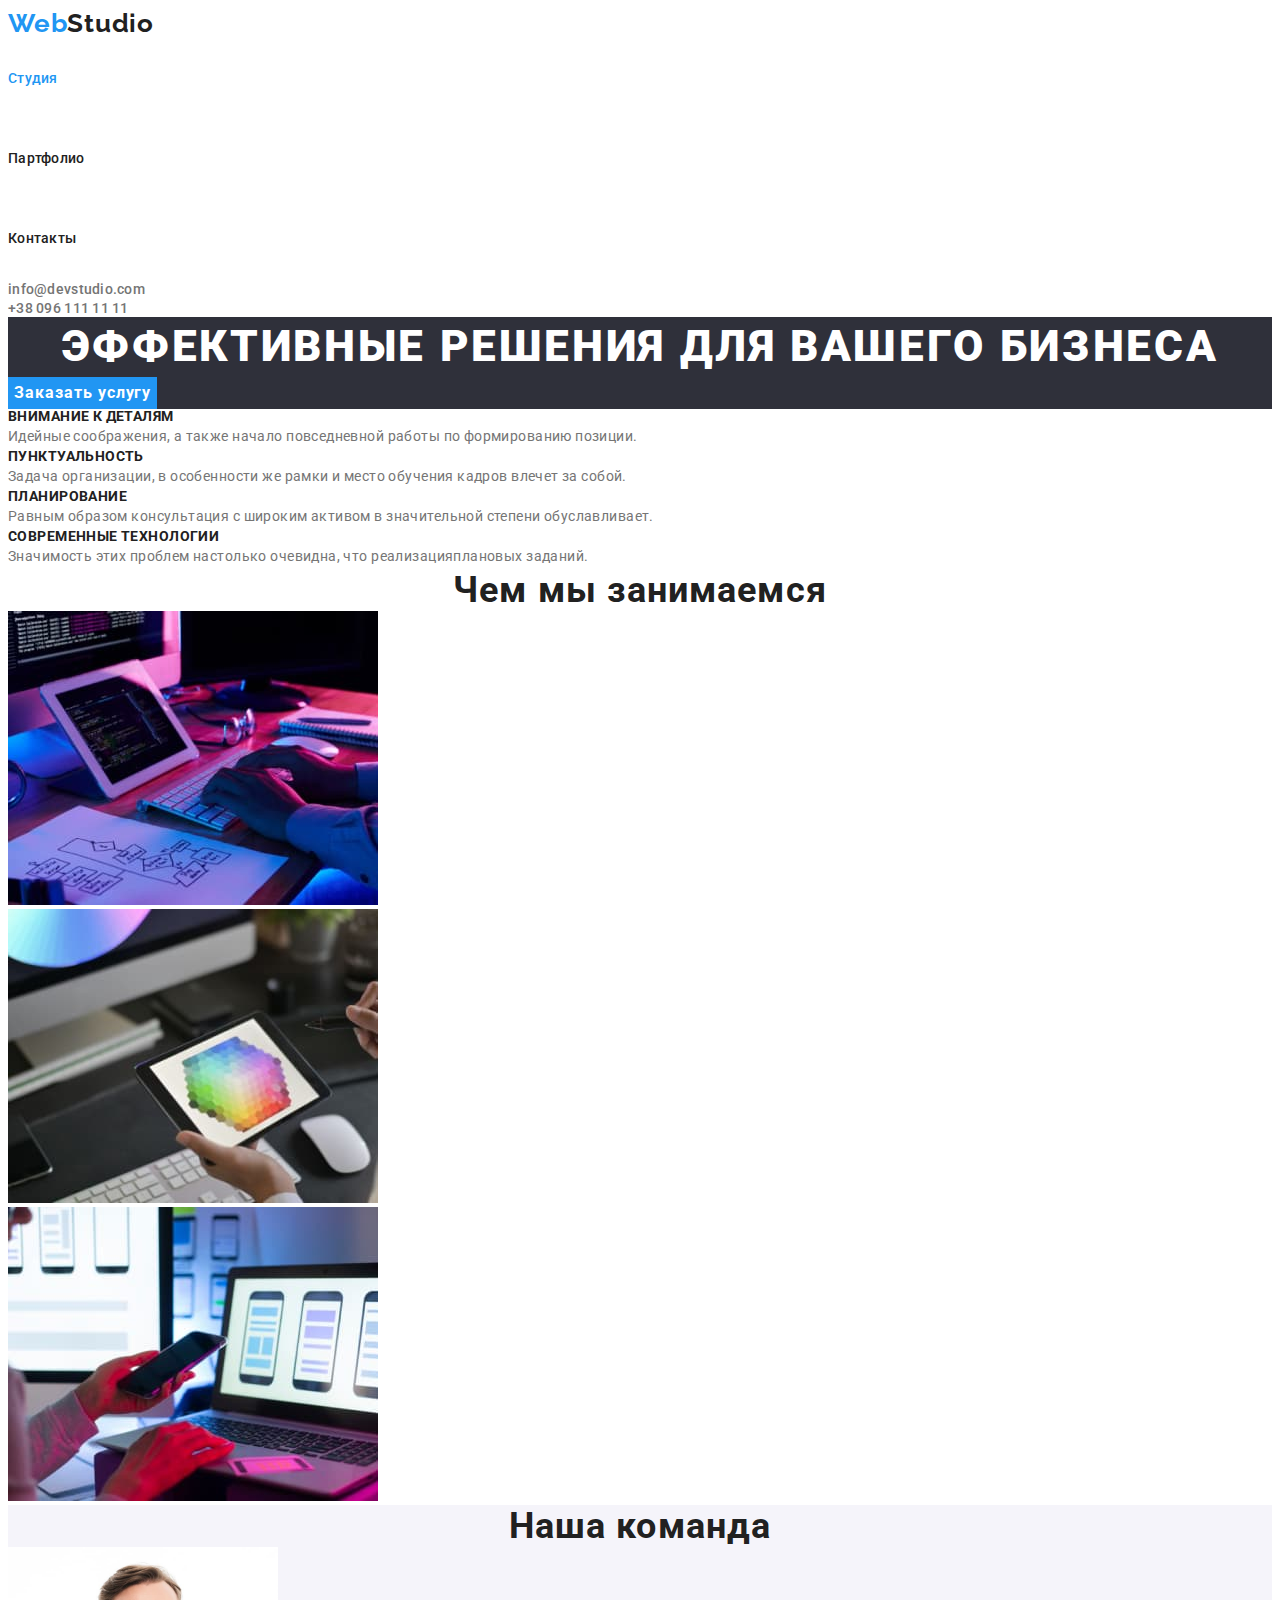
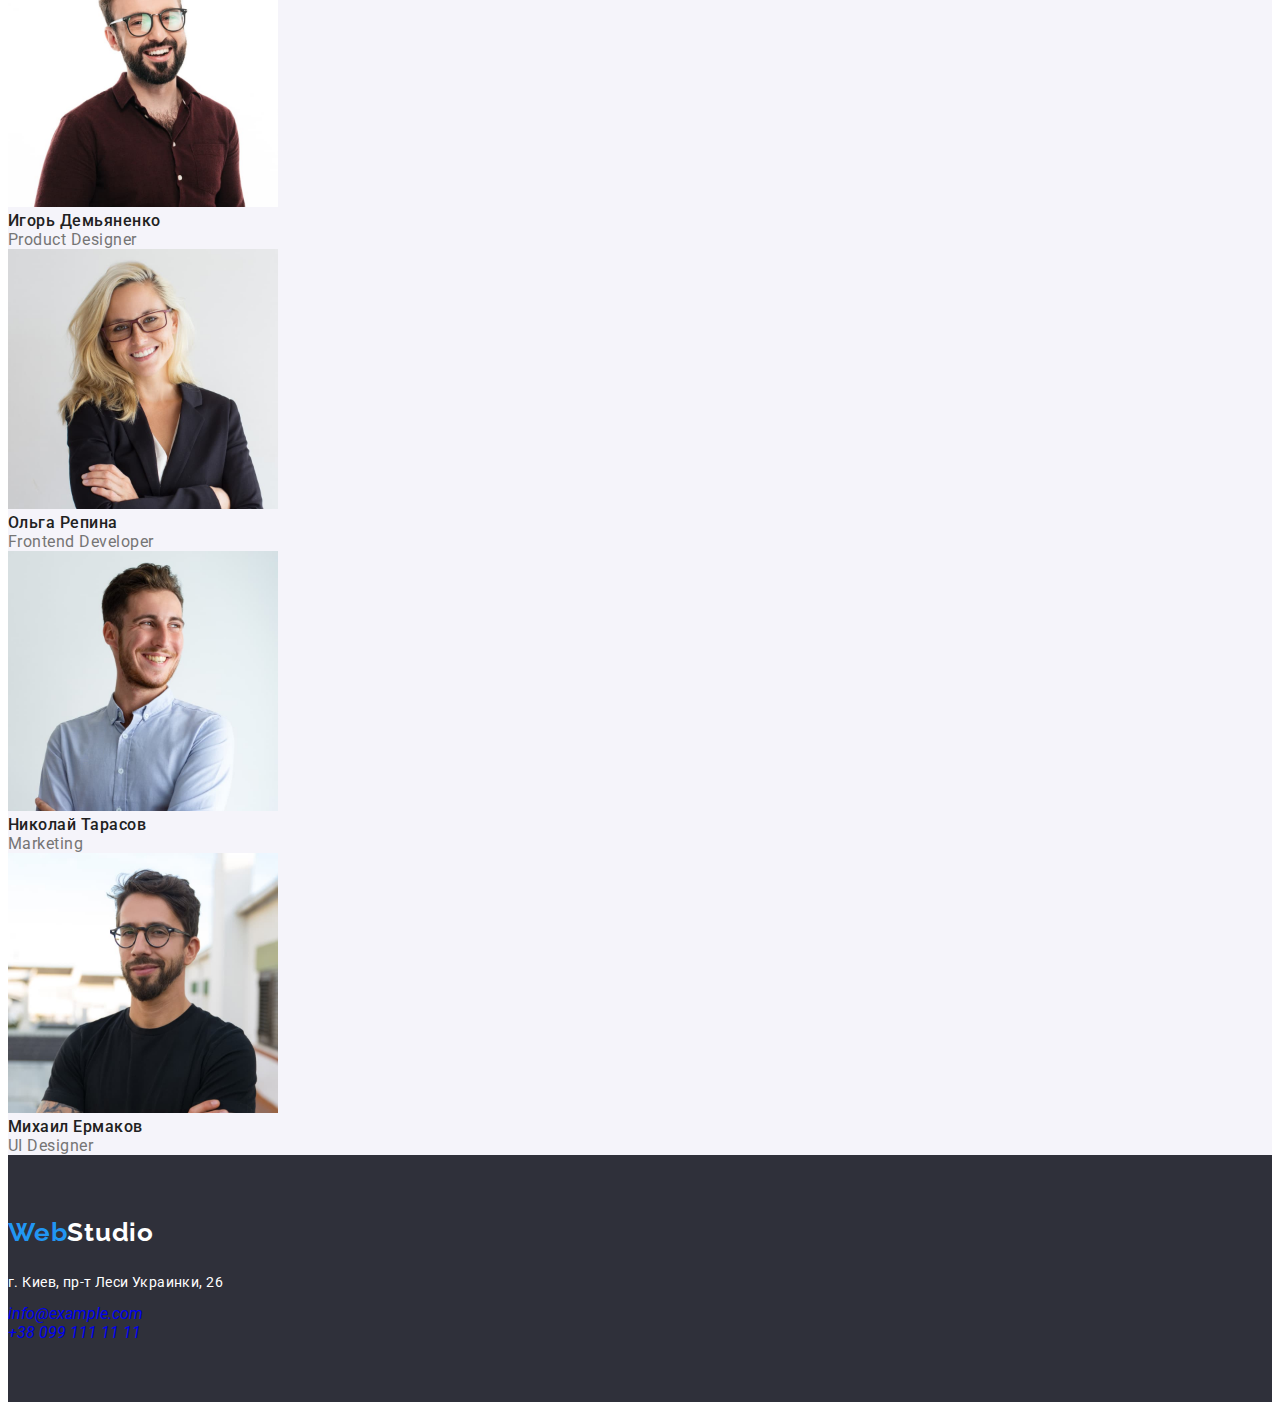
<file: index.html>
<!DOCTYPE html>
<html lang="ru">
  <head>
    <meta charset="UTF-8" />
    <meta http-equiv="X-UA-Compatible" content="IE=edge" />
    <meta name="viewport" content="width=device-width, initial-scale=1.0" />
    <title>Studio</title>

    <!--Castom styles-->
    <link rel="stylesheet" href="./css/styles.css" />

    <!--Fonts-->
    <link rel="preconnect" href="https://fonts.googleapis.com" />
    <link rel="preconnect" href="https://fonts.gstatic.com" crossorigin />
    <link
      href="https://fonts.googleapis.com/css2?family=Raleway:wght@700&family=Roboto:wght@400;500;700;900&display=swap"
      rel="stylesheet"
    />
  </head>

  <body>
    <!--Header-->
    <header class="header">
      <!--Novigations-->
      <a class="header-logo link" href="./index.html">
        <span class="logo-span"> Web</span>Studio</a
      >
      <nav>
        <ul class="list">
          <li>
            <a class="navigation-studio current link" href="./index.html"
              >Студия</a
            >
          </li>
          <li>
            <a class="navigation-portfolio link" href="./portfolio.html"
              >Партфолио</a
            >
          </li>
          <li>
            <a class="navigation-contacts link" href="">Контакты</a>
          </li>
        </ul>
      </nav>
      <!--Contacts-->
      <ul class="list">
        <li>
          <a class="item-email link" href="mailto:info@devstudio.com"
            >info@devstudio.com</a
          >
        </li>
        <li>
          <a class="item-phone link" href="tel:+380961111111"
            >+38 096 111 11 11</a
          >
        </li>
      </ul>
    </header>

    <!--Main content-->
    <main>
      <!--Hero-->
      <section class="hero">
        <h1 class="hero-title">Эффективные решения для вашего бизнеса</h1>
        <button class="hero-btn btn" type="button">Заказать услугу</button>
      </section>

      <!--Benefits-->
      <section class="benefits">
        <h2 hidden>hidden</h2>
        <ul class="list">
          <li>
            <h3 class="benefits-title">Внимание к деталям</h3>
            <p class="benefits-txt">
              Идейные соображения, а также начало повседневной работы по
              формированию позиции.
            </p>
          </li>
          <li>
            <h3 class="benefits-title">Пунктуальность</h3>
            <p class="benefits-txt">
              Задача организации, в особенности же рамки и место обучения кадров
              влечет за собой.
            </p>
          </li>
          <li>
            <h3 class="benefits-title">Планирование</h3>
            <p class="benefits-txt">
              Равным образом консультация с широким активом в значительной
              степени обуславливает.
            </p>
          </li>
          <li>
            <h3 class="benefits-title">Современные технологии</h3>
            <p class="benefits-txt">
              Значимость этих проблем настолько очевидна, что реализацияплановых
              заданий.
            </p>
          </li>
        </ul>
      </section>

      <!--Service-->
      <section class="service">
        <h2 class="service-title">Чем мы занимаемся</h2>
        <ul class="list">
          <li>
            <img
              src="./images/studio-img-1.jpg"
              alt="рабочий стол: монитор, планшет с кодом, работник печатает на клавиауре, подсвечено розовым"
              width="370"
              height="294"
            />
          </li>
          <li>
            <img
              src="./images/studio-img-2.jpg"
              alt="ноутбук с примерами интерфейсов для смартфонов, в руках работника смартфон. "
              width="370"
              height="294"
            />
          </li>
          <li>
            <img
              src="./images/studio-img-3.jpg"
              alt="в руках дизайнера пэн и планшет с примером цветового куга разделенного на деления "
              width="370"
              height="294"
            />
          </li>
        </ul>
      </section>

      <!--Team-->
      <section class="team">
        <h2 class="team-title">Наша команда</h2>
        <ul class="list">
          <li>
            <img
              src="./images/studio-img-4.jpg"
              alt="улыбающийся мужчина 30 лет на белом фоне. в коричневой рубашке, с темными волосами, бородой, округлыми очками"
              width="270"
              height="260"
            />
            <h3 class="teammade">Игорь Демьяненко</h3>
            <p class="teammade-position" lang="en">Product Designer</p>
          </li>

          <li>
            <img
              src="./images/studio-img-5.jpg"
              alt="улыбающияся женщина 30 лет на сером фоне. блондинка в прямоугольных очках, черном пиджаке"
              width="270"
              height="260"
            />
            <h3 class="teammade">Ольга Репина</h3>
            <p class="teammade-position" lang="en">Frontend Developer</p>
          </li>

          <li>
            <img
              src="./images/studio-img-6.jpg"
              alt="улыбающийся мужчина 30 лет на сером фоне. в голубой рубашке, с рыжими волосами, щетиной"
              width="270"
              height="260"
            />
            <h3 class="teammade">Николай Тарасов</h3>
            <p class="teammade-position" lang="en">Marketing</p>
          </li>

          <li>
            <img
              src="./images/studio-img-7.jpg"
              alt="улыбающийся мужчина 30 лет на фоне города. в черной футболке, с черными волосами, бородой, округлыми очками"
              width="270"
              height="260"
            />
            <h3 class="teammade">Михаил Ермаков</h3>
            <p class="teammade-position" lang="en">UI Designer</p>
          </li>
        </ul>
      </section>
    </main>

    <!--Footer-->
    <footer class="footer">
      <a class="footer-logo link" href="./index.html">
        <span class="logo-span"> Web</span>Studio</a
      >
      <address>
        <ul class="list">
          <li>
            <a
              class="footer-link-adress link"
              href="https://www.google.com/maps/place/%D0%B1%D1%83%D0%BB.+%D0%9B%D0%B5%D1%81%D0%B8+%D0%A3%D0%BA%D1%80%D0%B0%D0%B8%D0%BD%D0%BA%D0%B8,+26,+%D0%9A%D0%B8%D0%B5%D0%B2,+%D0%A3%D0%BA%D1%80%D0%B0%D0%B8%D0%BD%D0%B0,+02000/data=!4m2!3m1!1s0x40d4cf0e033ecbe9:0x57a4dffefec77da0?sa=X&ved=2ahUKEwiR7r6asKr4AhVFR_EDHUUcAAkQ8gF6BAgIEAE"
              >г. Киев, пр-т Леси Украинки, 26</a
            >
          </li>
          <li>
            <a class="footer-link link" href="mailto:info@example.com"
              >info@example.com</a
            >
          </li>
          <li>
            <a class="footer-link link" href="tel:+380991111111"
              >+38 099 111 11 11</a
            >
          </li>
        </ul>
      </address>
    </footer>
  </body>
</html>
</file>
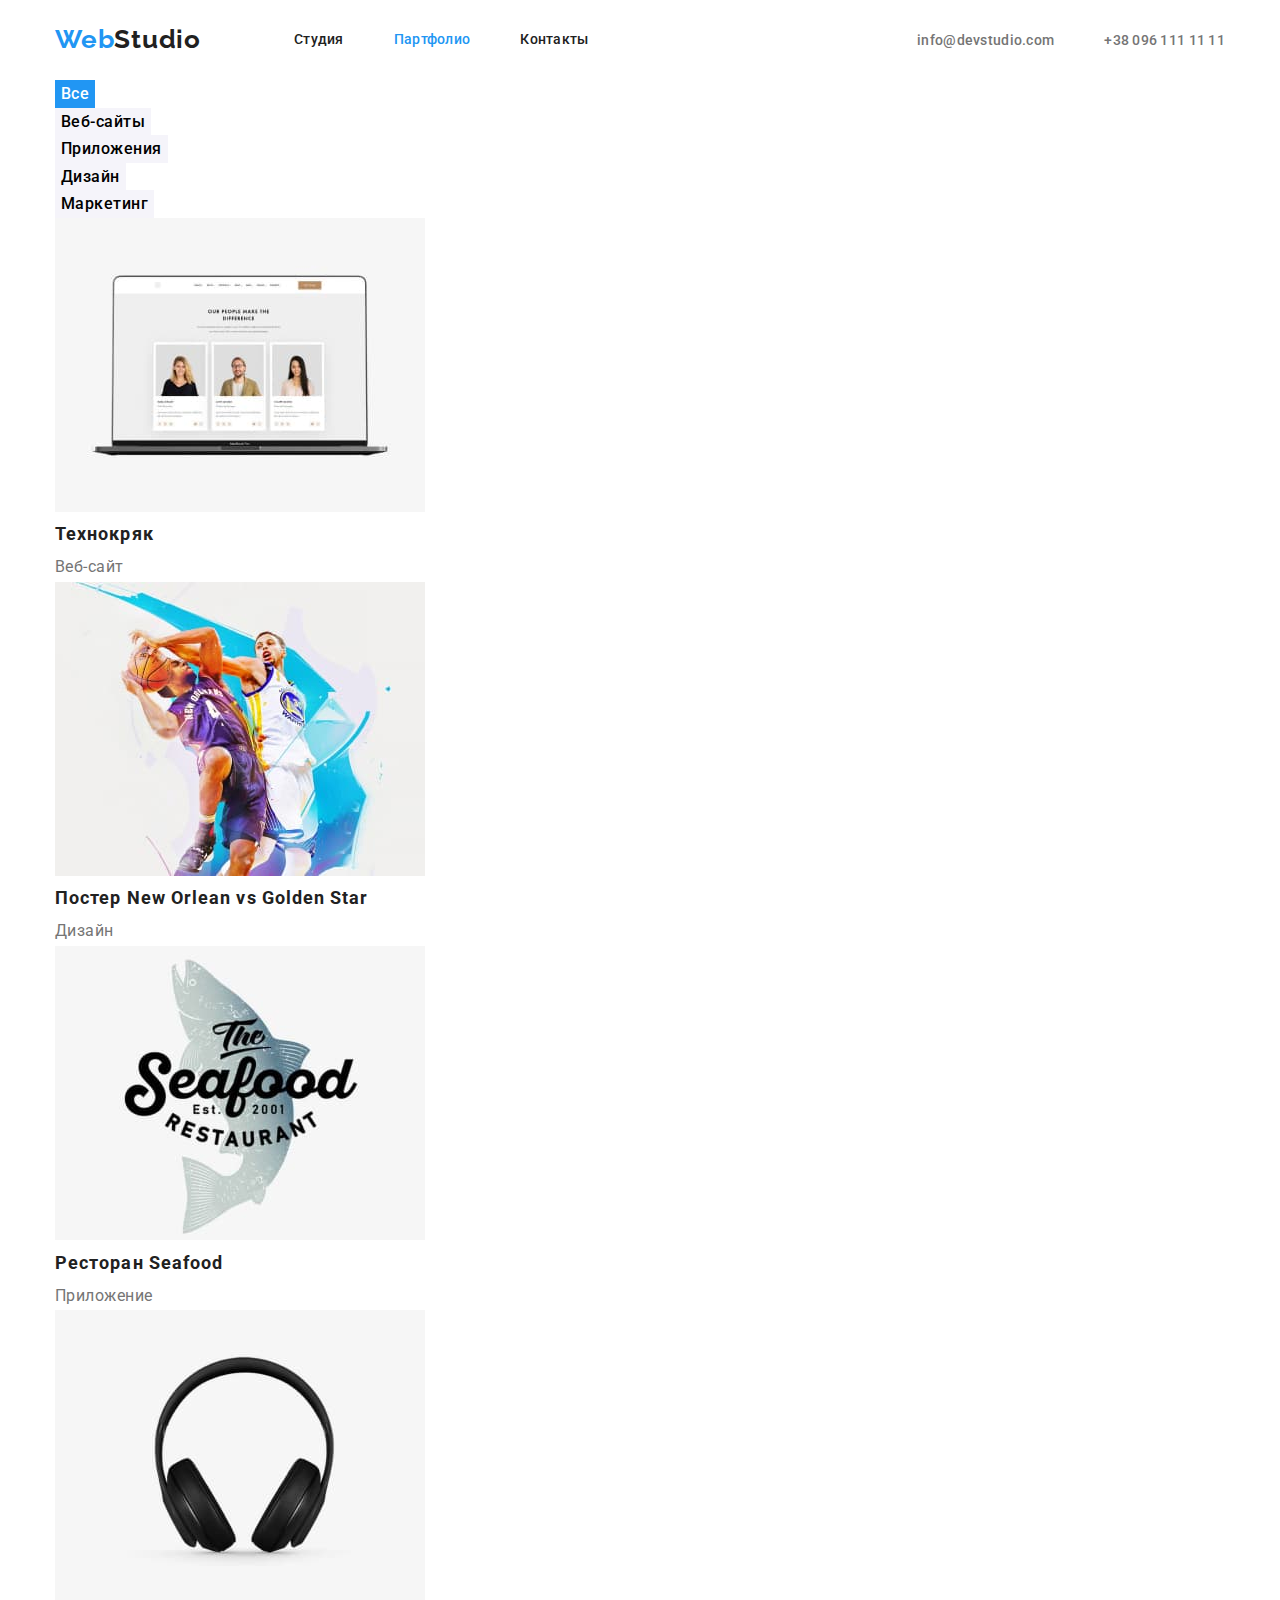
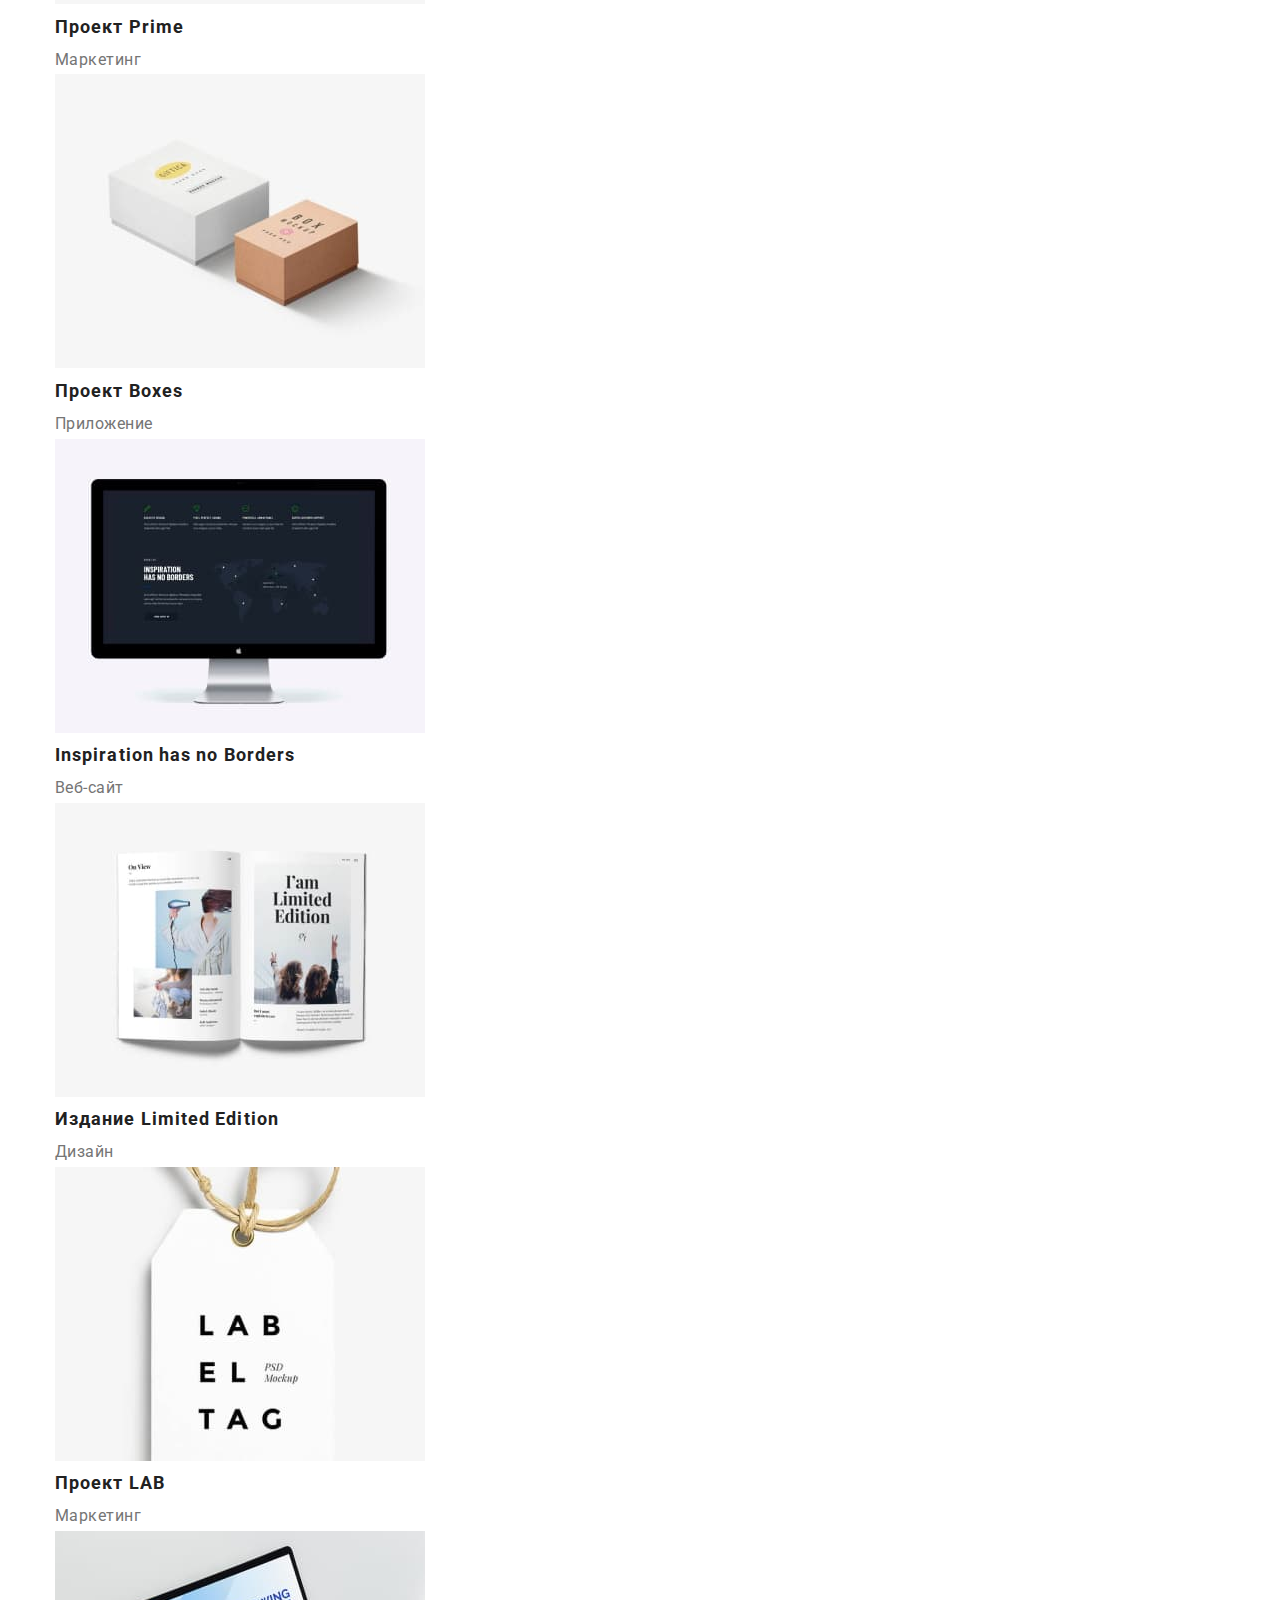
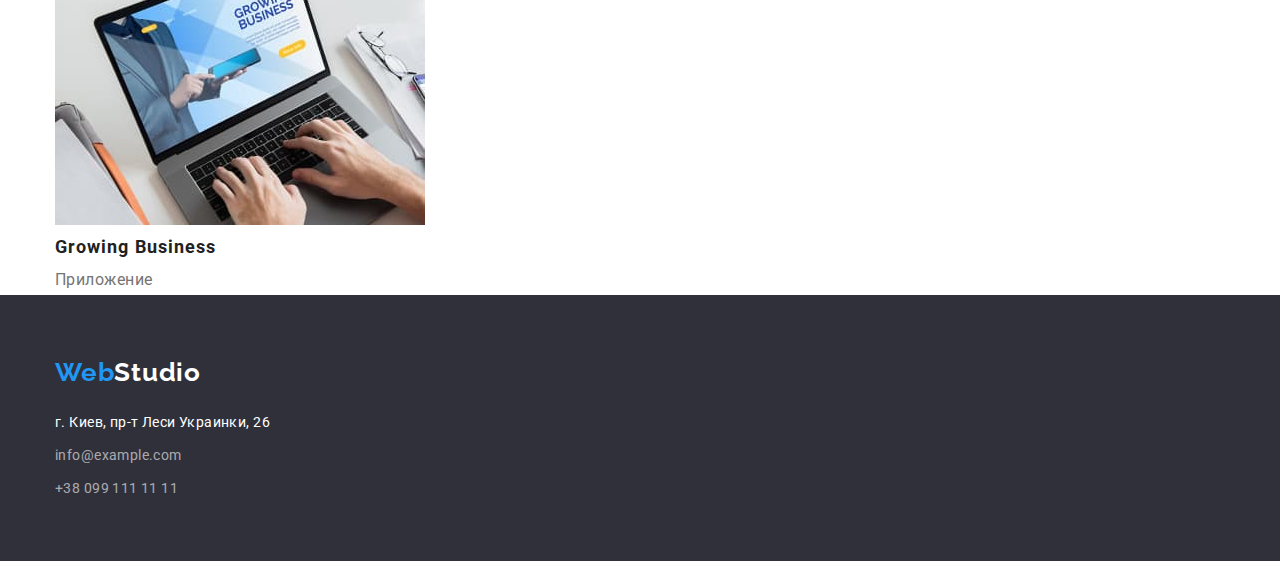
<file: portfolio.html>
<!DOCTYPE html>
<html lang="ru">
  <head>
    <meta charset="UTF-8" />
    <meta http-equiv="X-UA-Compatible" content="IE=edge" />
    <meta name="viewport" content="width=device-width, initial-scale=1.0" />
    <title>Portfolio</title>

    <!--Normalize-->
    <link
      rel="stylesheet"
      href="https://cdn.jsdelivr.net/npm/modern-normalize@1.1.0/modern-normalize.min.css"
    />

    <!--Castom styles-->
    <link rel="stylesheet" href="./css/styles.css" />

    <!--Fonts-->
    <link rel="preconnect" href="https://fonts.googleapis.com" />
    <link rel="preconnect" href="https://fonts.gstatic.com" crossorigin />
    <link
      href="https://fonts.googleapis.com/css2?family=Oleo+Script&family=Raleway:wght@700&family=Roboto:wght@400;500;700;900&display=swap"
      rel="stylesheet"
    />
  </head>

  <body>
    <!--Header-->
    <header class="header">
      <div class="header-container container">
        <!--Novigations-->
        <a class="header-logo link" href="./index.html">
          <span class="logo-span"> Web</span>Studio</a
        >
        <nav>
          <ul class="navigation-list list">
            <li>
              <a class="navigation-studio link" href="./index.html">Студия</a>
            </li>
            <li>
              <a
                class="navigation-portfolio current link"
                href="./portfolio.html"
                >Партфолио</a
              >
            </li>
            <li>
              <a class="navigation-contacts link" href="">Контакты</a>
            </li>
          </ul>
        </nav>
        <!--Contacts-->
        <ul class="contacts-list list">
          <li>
            <a class="item-email link" href="mailto:info@devstudio.com"
              >info@devstudio.com</a
            >
          </li>
          <li>
            <a class="item-phone link" href="tel:+380961111111"
              >+38 096 111 11 11</a
            >
          </li>
        </ul>
      </div>
    </header>

    <!--Main content-->
    <main>
      <!--Filter-->
      <section class="projects">
        <div class="container">
          <h1 hidden>проекты</h1>
          <ul class="list">
            <li>
              <button class="filter-btn current btn" type="button">Все</button>
            </li>
            <li>
              <button class="filter-btn btn" type="button">Веб-сайты</button>
            </li>
            <li>
              <button class="filter-btn btn" type="button">Приложения</button>
            </li>
            <li>
              <button class="filter-btn btn" type="button">Дизайн</button>
            </li>
            <li>
              <button class="filter-btn btn" type="button">Маркетинг</button>
            </li>
          </ul>

          <!--Projects-->
          <ul class="list">
            <li class="projects-item">
              <a class="projects-link link" href=""
                ><img
                  src="./images/portfolio-img-1.jpg"
                  alt="ноутбук с открытой страницей сайта: светлый фон, фотографии сотрудников, информация о сайте"
                  width="370"
                  height="294"
              /></a>
              <h2 class="projects-title">Технокряк</h2>
              <p class="projects-txt">Веб-сайт</p>
            </li>
            <li class="projects-item">
              <a class="projects-link link" href=""
                ><img
                  src="./images/portfolio-img-2.jpg"
                  alt="два афроамериканских баскетболиста в схватке за мяч. абстрактный голубой фон"
                  width="370"
                  height="294"
              /></a>
              <h2 class="projects-title">Постер New Orlean vs Golden Star</h2>
              <p class="projects-txt">Дизайн</p>
            </li>
            <li class="projects-item">
              <a class="projects-link link" href=""
                ><img
                  src="./images/portfolio-img-3.jpg"
                  lang="en"
                  alt="the seafood restaurant. est. 2001"
                  width="370"
                  height="294"
              /></a>
              <h2 class="projects-title">Ресторан Seafood</h2>
              <p class="projects-txt">Приложение</p>
            </li>
            <li class="projects-item">
              <a class="projects-link link" href=""
                ><img
                  src="./images/portfolio-img-4.jpg"
                  alt="черные игровые наушнкии на светло-бежевом фоне"
                  width="370"
                  height="294"
              /></a>
              <h2 class="projects-title">Проект Prime</h2>
              <p class="projects-txt">Маркетинг</p>
            </li>
            <li class="projects-item">
              <a class="projects-link link" href=""
                ><img
                  src="./images/portfolio-img-5.jpg"
                  alt="две небольшие прямоугольные картонные коробки на светло-бежевом фоне. одна побольше белого цвета, вторая меньше - крафтовая"
                  width="370"
                  height="294"
              /></a>
              <h2 class="projects-title">Проект Boxes</h2>
              <p class="projects-txt">Приложение</p>
            </li>
            <li class="projects-item">
              <a class="projects-link link" href=""
                ><img
                  src="./images/portfolio-img-6.jpg"
                  alt="монитор компьютера с открытым сайтом, темный фон"
                  width="370"
                  height="294"
              /></a>
              <h2 class="projects-title">Inspiration has no Borders</h2>
              <p class="projects-txt">Веб-сайт</p>
            </li>
            <li class="projects-item">
              <a class="projects-link link" href=""
                ><img
                  src="./images/portfolio-img-7.jpg"
                  alt="открытый журнал на светло-бежевом фоне с фотографиями девушек"
                  width="370"
                  height="294"
              /></a>
              <h2 class="projects-title">Издание Limited Edition</h2>
              <p class="projects-txt">Дизайн</p>
            </li>
            <li class="projects-item">
              <a class="projects-link link" href=""
                ><img
                  src="./images/portfolio-img-8.jpg"
                  alt="белая бумажная этикетка с скафтовой ленточкой на светло-бежевом фоне"
                  width="370"
                  height="294"
              /></a>
              <h2 class="projects-title">Проект LAB</h2>
              <p class="projects-txt">Маркетинг</p>
            </li>
            <li class="projects-item">
              <a class="projects-link link" href=""
                ><img
                  src="./images/portfolio-img-9.jpg"
                  alt="ноутбук на рабочем столе с открытой страницей Приложения"
                  width="370"
                  height="294"
              /></a>
              <h2 class="projects-title">Growing Business</h2>
              <p class="projects-txt">Приложение</p>
            </li>
          </ul>
        </div>
      </section>
    </main>

    <!--Footer-->
    <footer class="footer">
      <div class="container">
        <a class="footer-logo link" href="./index.html">
          <span class="logo-span"> Web</span>Studio</a
        >
        <address>
          <ul class="list">
            <li>
              <a
                class="footer-link-adress link"
                href="https://www.google.com/maps/place/%D0%B1%D1%83%D0%BB.+%D0%9B%D0%B5%D1%81%D0%B8+%D0%A3%D0%BA%D1%80%D0%B0%D0%B8%D0%BD%D0%BA%D0%B8,+26,+%D0%9A%D0%B8%D0%B5%D0%B2,+%D0%A3%D0%BA%D1%80%D0%B0%D0%B8%D0%BD%D0%B0,+02000/data=!4m2!3m1!1s0x40d4cf0e033ecbe9:0x57a4dffefec77da0?sa=X&ved=2ahUKEwiR7r6asKr4AhVFR_EDHUUcAAkQ8gF6BAgIEAE"
                >г. Киев, пр-т Леси Украинки, 26</a
              >
            </li>
            <li>
              <a class="footer-email link" href="mailto:info@example.com"
                >info@example.com</a
              >
            </li>
            <li>
              <a class="footer-phone link" href="tel:+380991111111"
                >+38 099 111 11 11</a
              >
            </li>
          </ul>
        </address>
      </div>
    </footer>
  </body>
</html>
</file>
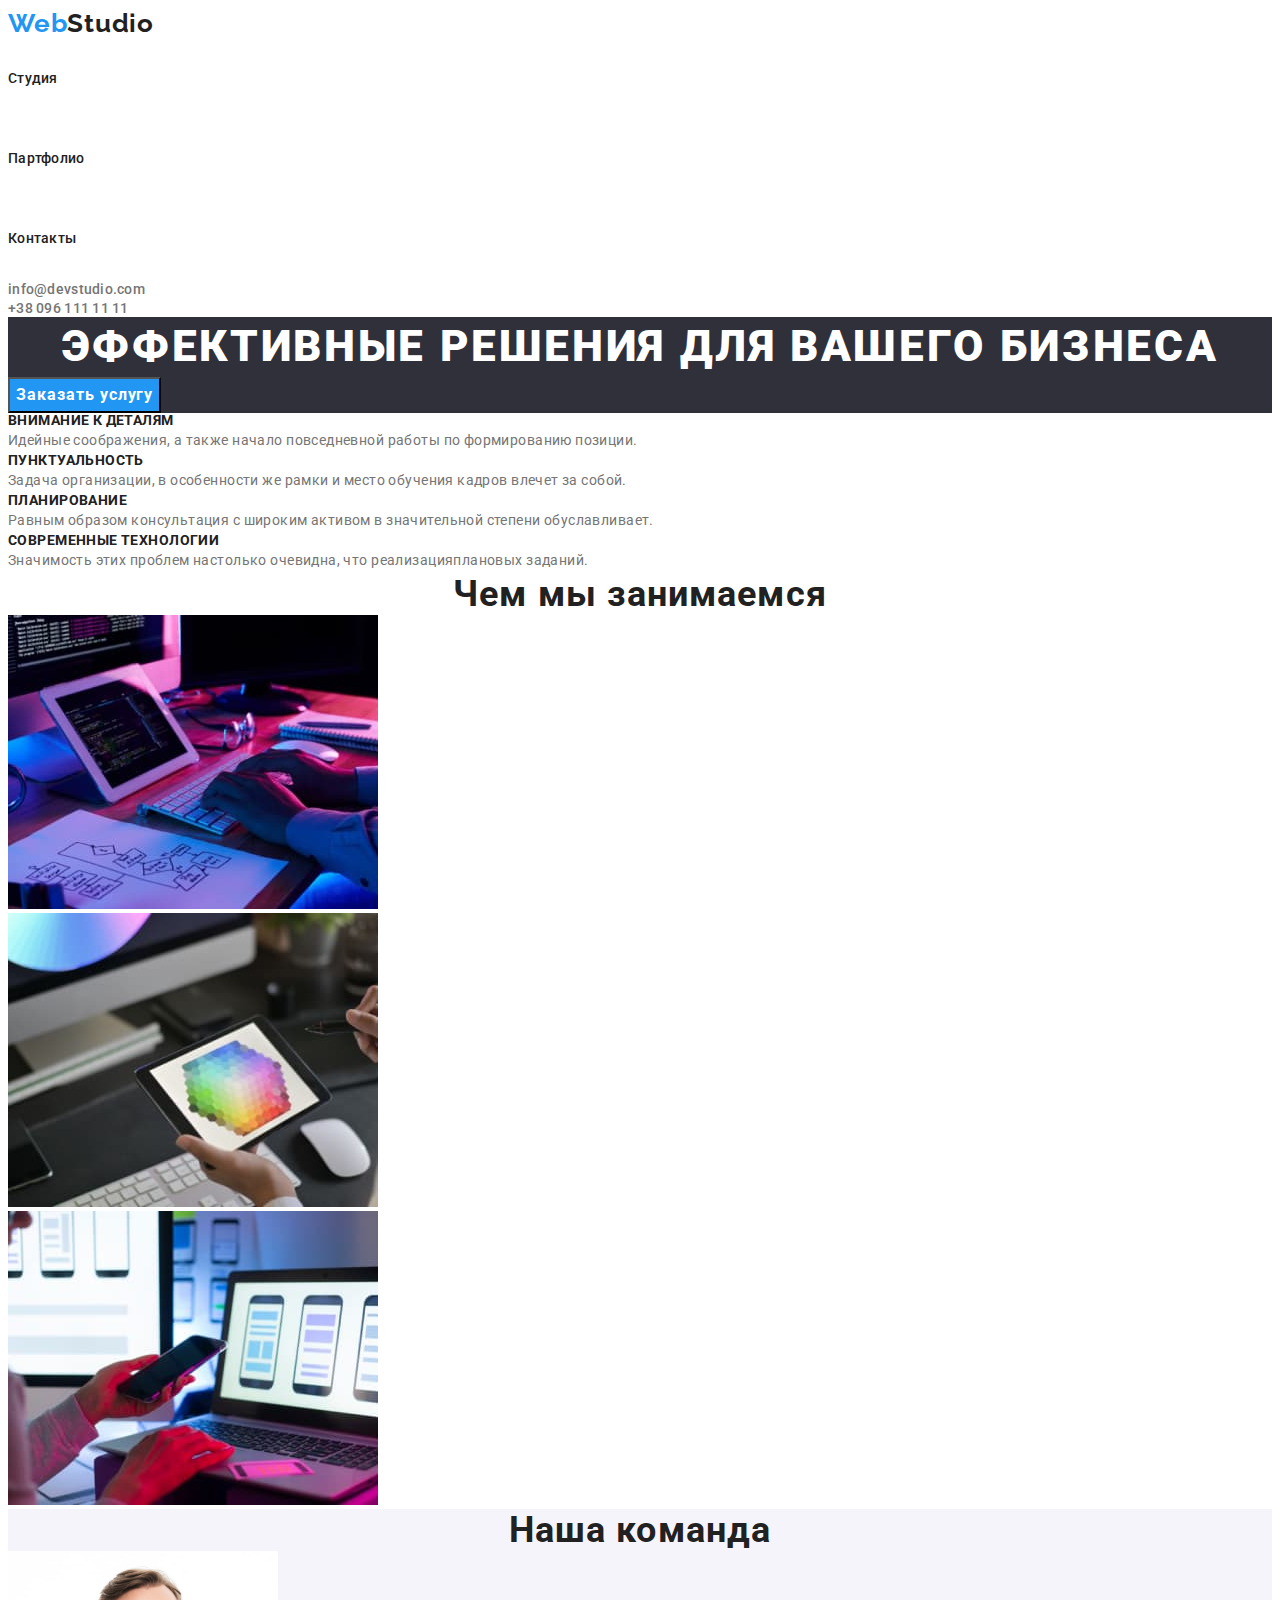
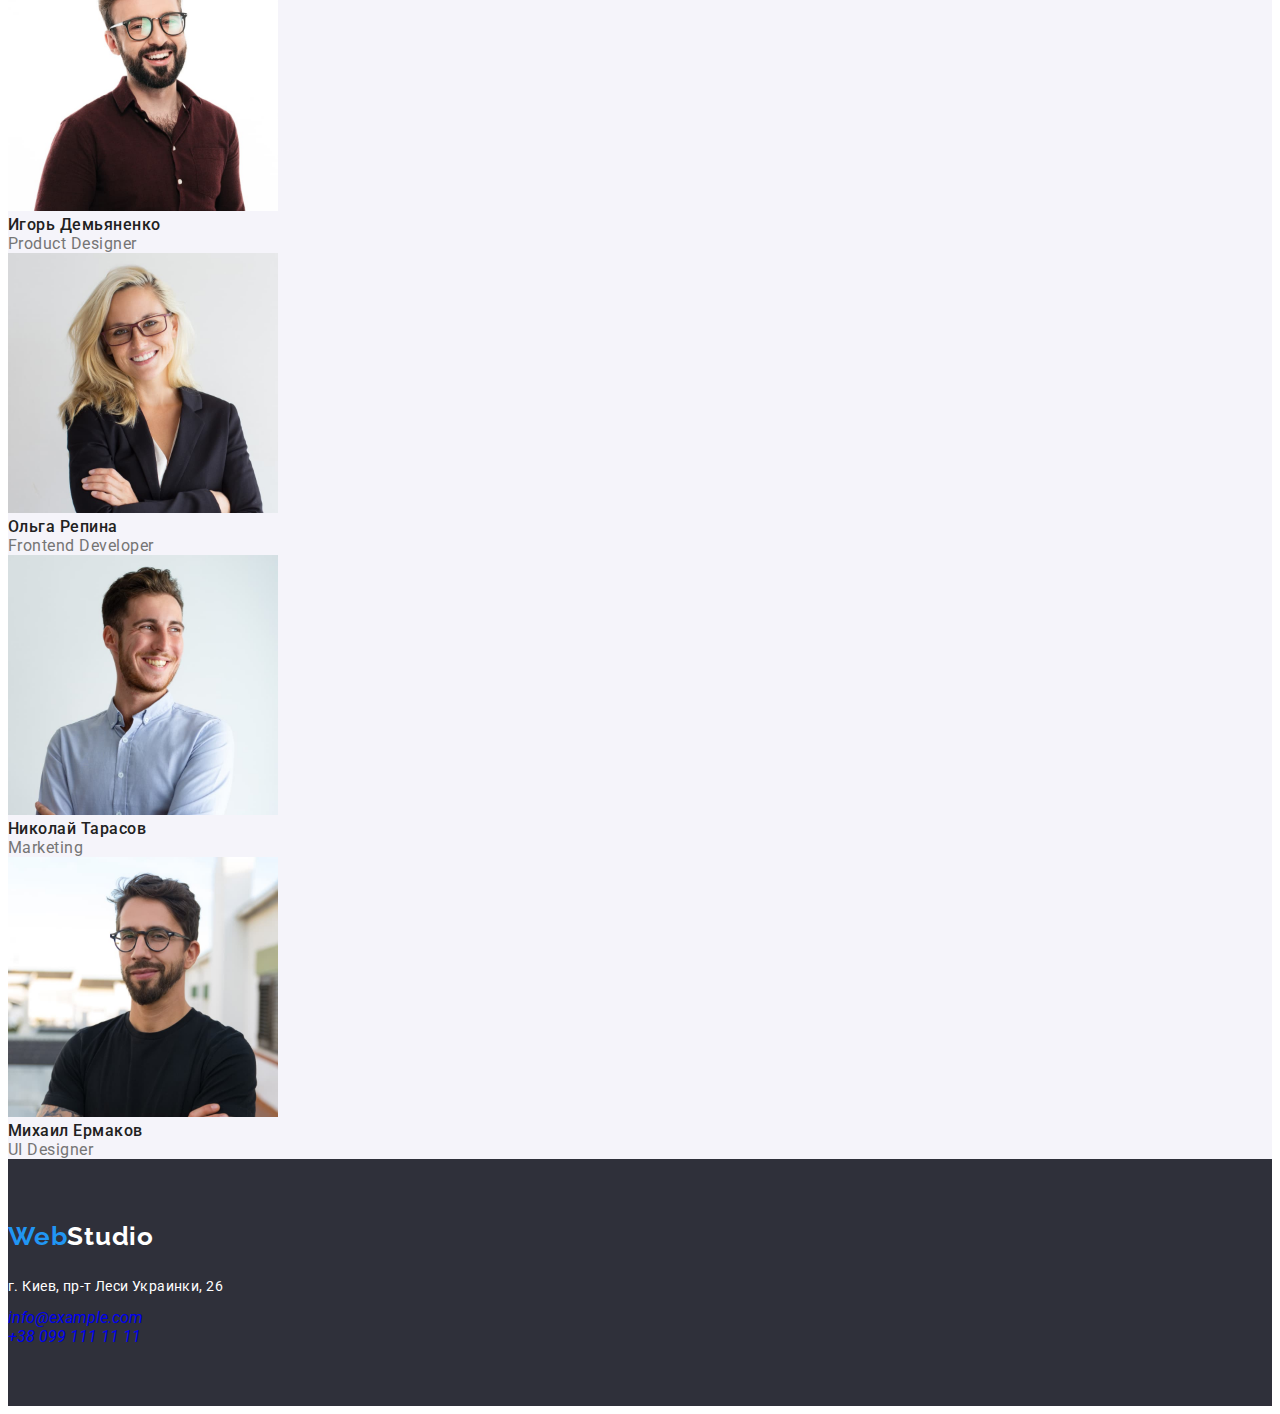
<file: studio.html>
<!DOCTYPE html>
<html lang="ru">
  <head>
    <meta charset="UTF-8" />
    <meta http-equiv="X-UA-Compatible" content="IE=edge" />
    <meta name="viewport" content="width=device-width, initial-scale=1.0" />
    <title>Studio</title>

    <!--Castom styles-->
    <link rel="stylesheet" href="./css/styles.css" />

    <!--Fonts-->
    <link rel="preconnect" href="https://fonts.googleapis.com" />
    <link rel="preconnect" href="https://fonts.gstatic.com" crossorigin />
    <link
      href="https://fonts.googleapis.com/css2?family=Raleway:wght@700&family=Roboto:wght@400;500;700;900&display=swap"
      rel="stylesheet"
    />
  </head>

  <body>
    <!--Header-->
    <header class="header">
      <!--Novigations-->
      <a class="header-logo link" href="">
        <span class="logo-span"> Web</span>Studio</a
      >
      <nav>
        <ul class="list">
          <li class="navigations-item">
            <a class="navigation-studio link" href="./studio.html">Студия</a>
          </li>
          <li class="navigations-item">
            <a class="navigation-portfolio link" href="./portfolio.html"
              >Партфолио</a
            >
          </li>
          <li class="navigations-itemt">
            <a class="navigation-contacts link" href="">Контакты</a>
          </li>
        </ul>
      </nav>
      <!--Contacts-->
      <address>
        <ul class="list">
          <li>
            <a class="item-email link" href="mailto:info@devstudio.com"
              >info@devstudio.com</a
            >
          </li>
          <li>
            <a class="item-phone link" href="tel:+380961111111"
              >+38 096 111 11 11</a
            >
          </li>
        </ul>
      </address>
    </header>

    <!--Main content-->
    <main>
      <!--Hero-->
      <section class="hero">
        <h1 class="hero-title">Эффективные решения для вашего бизнеса</h1>
        <button class="hero-btn" type="button">Заказать услугу</button>
      </section>

      <!--Benefits-->
      <section class="benefits">
        <h2 hidden>hidden</h2>
        <ul class="list">
          <li>
            <h3 class="benefits-title">Внимание к деталям</h3>
            <p class="benefits-txt">
              Идейные соображения, а также начало повседневной работы по
              формированию позиции.
            </p>
          </li>
          <li>
            <h3 class="benefits-title">Пунктуальность</h3>
            <p class="benefits-txt">
              Задача организации, в особенности же рамки и место обучения кадров
              влечет за собой.
            </p>
          </li>
          <li>
            <h3 class="benefits-title">Планирование</h3>
            <p class="benefits-txt">
              Равным образом консультация с широким активом в значительной
              степени обуславливает.
            </p>
          </li>
          <li>
            <h3 class="benefits-title">Современные технологии</h3>
            <p class="benefits-txt">
              Значимость этих проблем настолько очевидна, что реализацияплановых
              заданий.
            </p>
          </li>
        </ul>
      </section>

      <!--Service-->
      <section class="service">
        <h2 class="service-title">Чем мы занимаемся</h2>
        <ul class="list">
          <li>
            <img
              src="./images/studio-img-1.jpg"
              alt="рабочий стол: монитор, планшет с кодом, работник печатает на клавиауре, подсвечено розовым"
              width="370"
              height="294"
            />
          </li>
          <li>
            <img
              src="./images/studio-img-2.jpg"
              alt="ноутбук с примерами интерфейсов для смартфонов, в руках работника смартфон. "
              width="370"
              height="294"
            />
          </li>
          <li>
            <img
              src="./images/studio-img-3.jpg"
              alt="в руках дизайнера пэн и планшет с примером цветового куга разделенного на деления "
              width="370"
              height="294"
            />
          </li>
        </ul>
      </section>

      <!--Team-->
      <section class="team">
        <h2 class="team-title">Наша команда</h2>
        <ul class="list">
          <li>
            <img
              src="./images/studio-img-4.jpg"
              alt="улыбающийся мужчина 30 лет на белом фоне. в коричневой рубашке, с темными волосами, бородой, округлыми очками"
              width="270"
              height="260"
            />
            <h3 class="teammade">Игорь Демьяненко</h3>
            <p class="teammade-position" lang="en">Product Designer</p>
          </li>

          <li>
            <img
              src="./images/studio-img-5.jpg"
              alt="улыбающияся женщина 30 лет на сером фоне. блондинка в прямоугольных очках, черном пиджаке"
              width="270"
              height="260"
            />
            <h3 class="teammade">Ольга Репина</h3>
            <p class="teammade-position" lang="en">Frontend Developer</p>
          </li>

          <li>
            <img
              src="./images/studio-img-6.jpg"
              alt="улыбающийся мужчина 30 лет на сером фоне. в голубой рубашке, с рыжими волосами, щетиной"
              width="270"
              height="260"
            />
            <h3 class="teammade">Николай Тарасов</h3>
            <p class="teammade-position" lang="en">Marketing</p>
          </li>

          <li>
            <img
              src="./images/studio-img-7.jpg"
              alt="улыбающийся мужчина 30 лет на фоне города. в черной футболке, с черными волосами, бородой, округлыми очками"
              width="270"
              height="260"
            />
            <h3 class="teammade">Михаил Ермаков</h3>
            <p class="teammade-position" lang="en">UI Designer</p>
          </li>
        </ul>
      </section>
    </main>

    <!--Footer-->
    <footer class="footer">
      <a class="footer-logo link" href="">
        <span class="logo-span"> Web</span>Studio</a
      >
      <address>
        <ul class="list">
          <li>
            <a
              class="footer-link-adress link"
              href="https://www.google.com/maps/place/%D0%B1%D1%83%D0%BB.+%D0%9B%D0%B5%D1%81%D0%B8+%D0%A3%D0%BA%D1%80%D0%B0%D0%B8%D0%BD%D0%BA%D0%B8,+26,+%D0%9A%D0%B8%D0%B5%D0%B2,+%D0%A3%D0%BA%D1%80%D0%B0%D0%B8%D0%BD%D0%B0,+02000/data=!4m2!3m1!1s0x40d4cf0e033ecbe9:0x57a4dffefec77da0?sa=X&ved=2ahUKEwiR7r6asKr4AhVFR_EDHUUcAAkQ8gF6BAgIEAE"
              >г. Киев, пр-т Леси Украинки, 26</a
            >
          </li>
          <li>
            <a class="footer-link link" href="mailto:info@example.com"
              >info@example.com</a
            >
          </li>
          <li>
            <a class="footer-link link" href="tel:+380991111111"
              >+38 099 111 11 11</a
            >
          </li>
        </ul>
      </address>
    </footer>
  </body>
</html>
</file>
<file: css/styles.css>
:root {
  /*Colors*/
  --acent-color: #2196f3;
  --main-light-cl: #ffffff;
  --main-dark-cl: #2f303a;

  /*Text*/
  --txt-cl: #212121;
  --txt-light-cl: #757575;

  /*Other*/
  --shadow-style: 0px 4px 4px rgba(0, 0, 0, 0.25);
}

body {
  font-family: "Roboto", "Raleway", sans-serif;
  color: var(--txt-cl);
}

h1,
h2,
h3,
p {
  margin: 0px;
}

.container {
  width: 1200px;
  padding-left: 15px;
  padding-right: 15px;
  margin-left: auto;
  margin-right: auto;
}

ul {
  margin: 0px;
  padding: 0px;
}

.link {
  text-decoration: none;
}

.list {
  list-style-type: none;
}

.btn {
  filter: none;
  border: none;
}

/*Header logo*/
.header-container {
  display: flex;
  align-items: center;
}

.header-logo {
  font-family: "Raleway", sans-serif;
  font-weight: 700;
  font-size: 26px;
  line-height: 1.2;
  letter-spacing: 0.03em;
  color: var(--txt-cl);

  margin-right: 93px;
}

.logo-span {
  color: var(--acent-color);
}

/*Header navigations*/
.navigation-list {
  display: flex;
}

.navigation-studio,
.navigation-portfolio,
.navigation-contacts {
  font-weight: 500;
  font-size: 14px;
  line-height: 1.14;
  letter-spacing: 0.02em;
  color: var(--txt-cl);

  display: block;
  margin-right: 50px;
  padding-top: 32px;
  padding-bottom: 32px;
}

.navigation-studio:hover,
.navigation-portfolio:hover,
.navigation-contacts:hover,
.navigation-studio:focus,
.navigation-portfolio:focus,
.navigation-contacts:focus {
  color: var(--acent-color);
  text-shadow: var(--shadow-style);
}

.navigation-studio.current,
.navigation-portfolio.current {
  color: var(--acent-color);
}

/*Header contacts*/
.contacts-list {
  display: flex;
  margin-left: auto;
}

.item-email,
.item-phone {
  top: 32px;
  font-weight: 500;
  font-size: 14px;
  line-height: 16px;
  letter-spacing: 0.02em;
  color: var(--txt-light-cl);
  font-style: normal;
}

.item-email {
  margin-right: 50px;
}

.item-email:hover,
.item-phone:hover,
.item-email:focus,
.item-phone:focus {
  color: var(--acent-color);
}

/*Hero*/
.hero {
  background-color: var(--main-dark-cl);
}

.hero-title {
  font-weight: 900;
  font-size: 44px;
  line-height: 1.36;
  text-align: center;
  letter-spacing: 0.06em;
  text-transform: uppercase;
  color: var(--main-light-cl);
}

.hero-btn {
  color: var(--main-light-cl);
  background-color: var(--acent-color);
  font-family: inherit;
  font-weight: 700;
  font-size: 16px;
  line-height: 1.88;
  letter-spacing: 0.06em;
}

.hero-btn:hover,
.hero-btn:focus {
  background-color: #188ce8;
}

/*Benefits*/
.benefits-title {
  font-weight: 700;
  font-size: 14px;
  line-height: 1.14;
  letter-spacing: 0.03em;
  text-transform: uppercase;
}

.benefits-txt {
  font-size: 14px;
  line-height: 1.71;
  letter-spacing: 0.03em;
  color: var(--txt-light-cl);
}

/*Service*/
.service-title,
.team-title {
  font-weight: 700;
  font-size: 36px;
  line-height: 1.17;
  text-align: center;
  letter-spacing: 0.03em;
}

/*Team*/
.team {
  background-color: #f5f4fa;
}

.teammade {
  font-weight: 500;
  font-size: 16px;
  line-height: 1.19;
  letter-spacing: 0.03em;
}

.teammade-position {
  font-weight: 400;
  font-size: 16px;
  line-height: 1.19;
  letter-spacing: 0.03em;
  color: var(--txt-light-cl);
}

/*Footer*/
.footer {
  background-color: var(--main-dark-cl);
  padding-top: 60px;
  padding-bottom: 60px;
}

.footer-logo {
  font-family: "Raleway", sans-serif;
  font-weight: 700;
  font-size: 26px;
  line-height: 1.38;
  letter-spacing: 0.03em;
  color: var(--main-light-cl);

  display: block;
  margin-bottom: 20px;
}

.footer-link-adress {
  font-size: 14px;
  line-height: 1.71;
  letter-spacing: 0.03em;
  color: var(--main-light-cl);
  font-style: normal;

  display: block;
  margin-bottom: 9px;
}

.footer-email,
.footer-phone {
  display: block;

  font-size: 14px;
  line-height: 1.71;
  letter-spacing: 0.03em;
  color: rgba(255, 255, 255, 0.6);
  font-style: normal;
}

.footer-email {
  margin-bottom: 9px;
}

.footer-email:hover,
.footer-phone:hover,
.footer-link-adress:hover,
.footer-email:focus,
.footer-phone:focus,
.footer-link-adress:focus {
  color: var(--acent-color);
}

/*Projects*/
.filter-btn {
  font-family: inherit;
  font-weight: 500;
  font-size: 16px;
  line-height: 1.6;
  letter-spacing: 0.03em;
  background-color: #f5f4fa;
}

.filter-btn:hover,
.filter-btn:focus {
  color: var(--main-light-cl);
  background-color: var(--acent-color);
  filter: var(--shadow-style);
  cursor: pointer;
}

.filter-btn.current {
  color: var(--main-light-cl);
  background-color: var(--acent-color);
}

.projects-title {
  font-size: 18px;
  line-height: 2;
  letter-spacing: 0.06em;
}

.projects-txt {
  font-weight: 400;
  font-size: 16px;
  line-height: 1.86;
  letter-spacing: 0.03em;
  color: var(--txt-light-cl);
}
</file>
